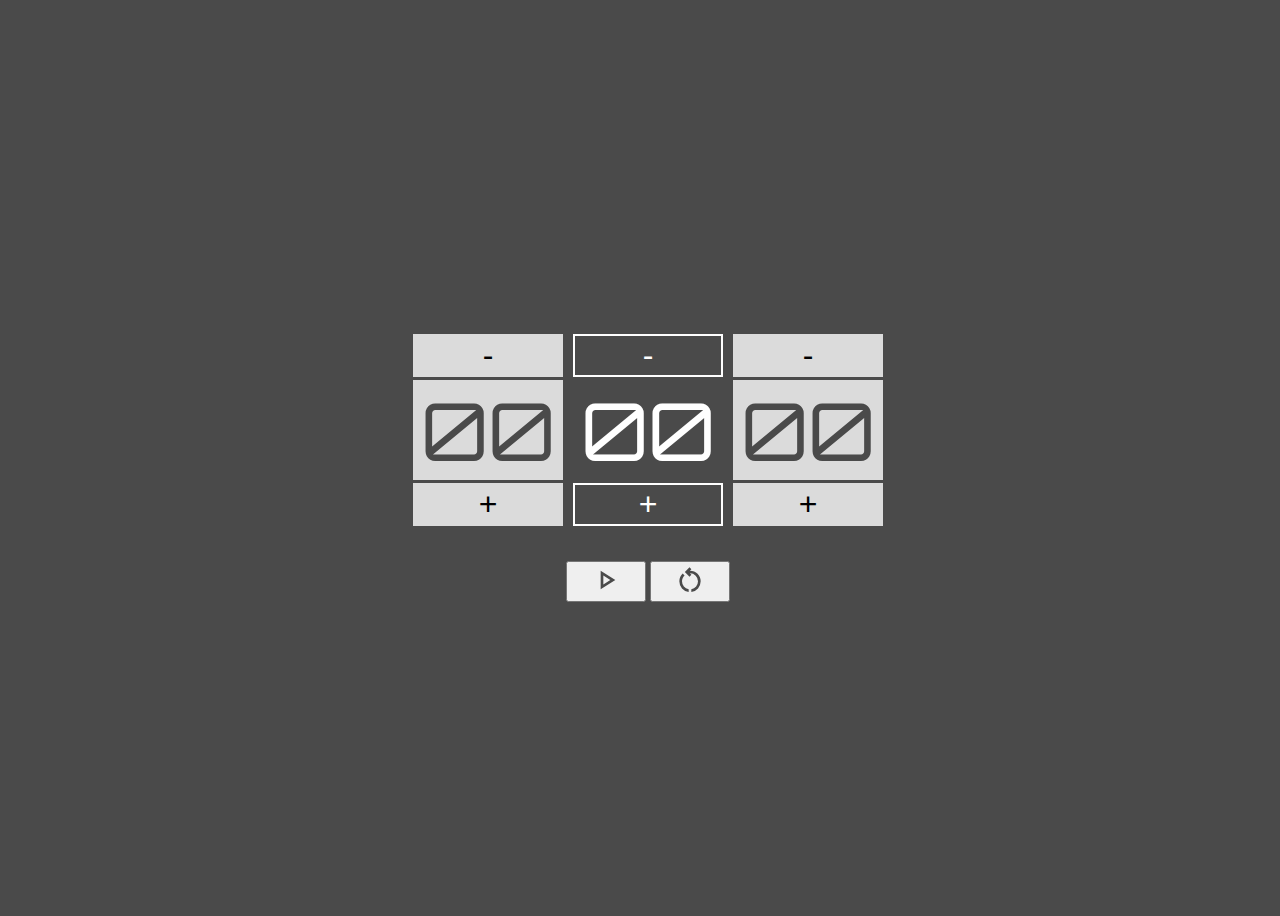
<file: countdown_timer/index.html>
<!DOCTYPE html>
<html lang="en">
<head>
    <meta charset="UTF-8">
    <meta name="viewport" content="width=device-width, initial-scale=1.0">
    <title>Countdown timer</title>
    <link rel="preconnect" href="https://fonts.googleapis.com">
    <link rel="preconnect" href="https://fonts.gstatic.com" crossorigin>
    <link href="https://fonts.googleapis.com/css2?family=Orbitron:wght@400..900&family=Press+Start+2P&display=swap" rel="stylesheet">
    <link rel="stylesheet" href="styles.css">
</head>
<body>
    <div class="clock">
        <div class="hours">
            <button onclick="adjustTime('hours', -1)">-</button>
            <div class="time-box" id="hours">00</div>
            <button onclick="adjustTime('hours', 1)">+</button>
        </div>
        <div class="minutes">
            <button onclick="adjustTime('minutes', -1)">-</button>
            <div class="time-box" id="minutes">00</div>
            <button onclick="adjustTime('minutes', 1)">+</button>
        </div>
        <div class="seconds">
            <button onclick="adjustTime('seconds', -1)">-</button>
            <div class="time-box" id="seconds">00</div>
            <button onclick="adjustTime('seconds', 1)">+</button>
        </div>
        
    </div>
    <div class="controls">
        <button id="start"><svg xmlns="http://www.w3.org/2000/svg" height="32px" viewBox="0 -960 960 960" width="64px" fill="#4a4a4a"><path d="M320-200v-560l440 280-440 280Zm80-280Zm0 134 210-134-210-134v268Z"/></svg></button>
        <button id="reset"><svg xmlns="http://www.w3.org/2000/svg" height="32px" viewBox="0 -960 960 960" width="64px" fill="#4a4a4a"><path d="M440-122q-121-15-200.5-105.5T160-440q0-66 26-126.5T260-672l57 57q-38 34-57.5 79T240-440q0 88 56 155.5T440-202v80Zm80 0v-80q87-16 143.5-83T720-440q0-100-70-170t-170-70h-3l44 44-56 56-140-140 140-140 56 56-44 44h3q134 0 227 93t93 227q0 121-79.5 211.5T520-122Z"/></svg></button>
    </div>
    <script src="app.js"></script>
</body>
</html>
</file>
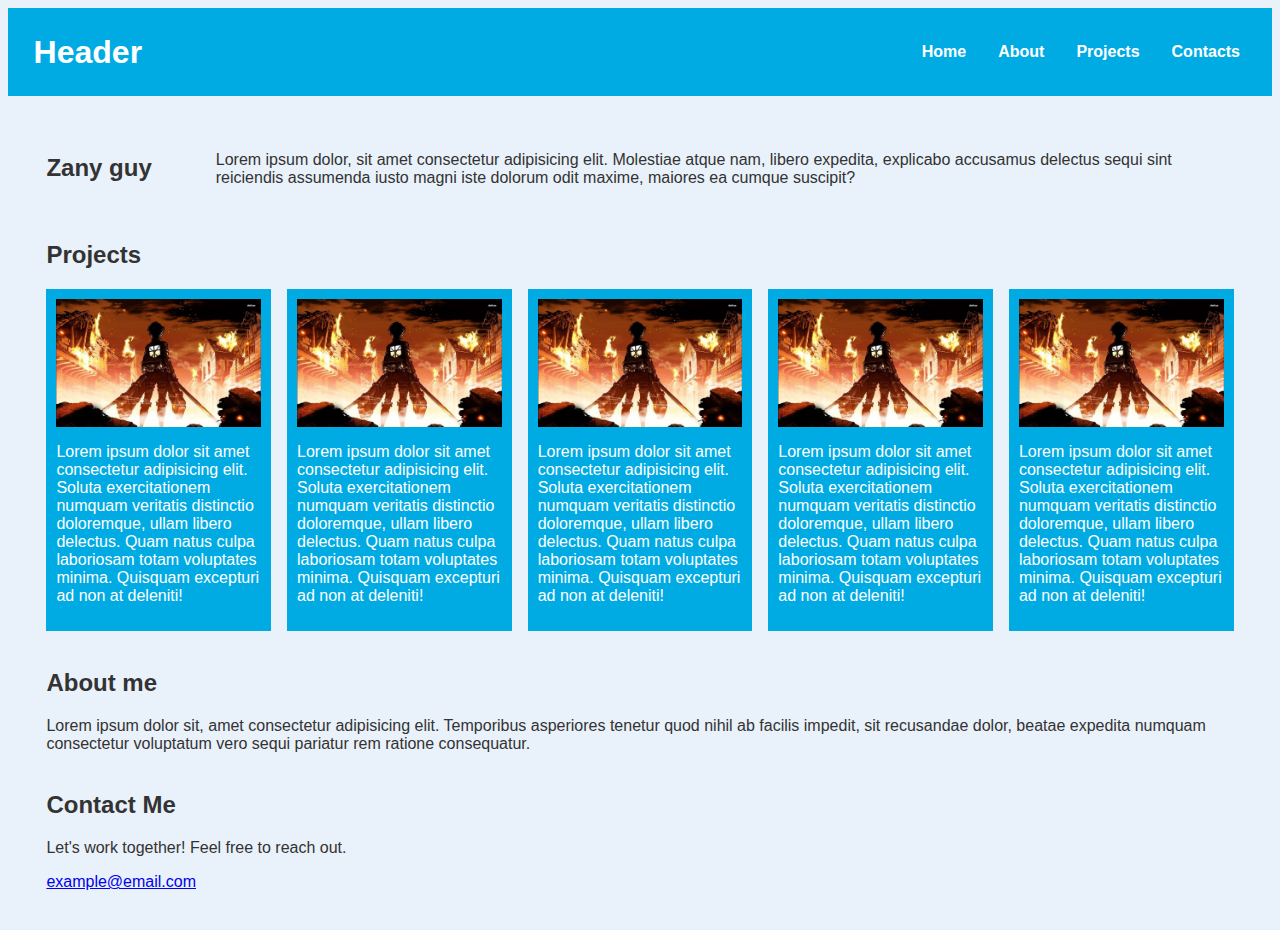
<file: personal_portfolio1/index.html>
<!DOCTYPE html>
<html lang="en">
  <head>
    <meta charset="UTF-8" />
    <meta name="viewport" content="width=device-width,initial-scale=1.0" />
    <title>Personal Portfolio</title>
    <link rel="stylesheet" href="styles.css" />
  </head>
  <body>
    <header class="header">
      <h1 class="logo">Header</h1>
      <nav>
        <ul class="nav-list">
          <li><a href="#home">Home</a></li>
          <li><a href="#about">About</a></li>
          <li><a href="#projects">Projects</a></li>
          <li><a href="#contacts">Contacts</a></li>
        </ul>
      </nav>
    </header>
    <main>
      <section id="home">
        <h2>Zany guy</h2>
        <p>
          Lorem ipsum dolor, sit amet consectetur adipisicing elit. Molestiae
          atque nam, libero expedita, explicabo accusamus delectus sequi sint
          reiciendis assumenda iusto magni iste dolorum odit maxime, maiores ea
          cumque suscipit?
        </p>
      </section>
      <section id="projects">
        <h2>Projects</h2>
        <div class="container">
          <div class="project">
            <img src="image.jpg" alt="attack on titan" />
            <p>
              Lorem ipsum dolor sit amet consectetur adipisicing elit. Soluta
              exercitationem numquam veritatis distinctio doloremque, ullam
              libero delectus. Quam natus culpa laboriosam totam voluptates
              minima. Quisquam excepturi ad non at deleniti!
            </p>
          </div>
          <div class="project">
            <img src="image.jpg" alt="attack on titan" />
            <p>
              Lorem ipsum dolor sit amet consectetur adipisicing elit. Soluta
              exercitationem numquam veritatis distinctio doloremque, ullam
              libero delectus. Quam natus culpa laboriosam totam voluptates
              minima. Quisquam excepturi ad non at deleniti!
            </p>
          </div>
          <div class="project">
            <img src="image.jpg" alt="attack on titan" />
            <p>
              Lorem ipsum dolor sit amet consectetur adipisicing elit. Soluta
              exercitationem numquam veritatis distinctio doloremque, ullam
              libero delectus. Quam natus culpa laboriosam totam voluptates
              minima. Quisquam excepturi ad non at deleniti!
            </p>
          </div>
          <div class="project">
            <img src="image.jpg" alt="attack on titan" />
            <p>
              Lorem ipsum dolor sit amet consectetur adipisicing elit. Soluta
              exercitationem numquam veritatis distinctio doloremque, ullam
              libero delectus. Quam natus culpa laboriosam totam voluptates
              minima. Quisquam excepturi ad non at deleniti!
            </p>
          </div>
          <div class="project">
            <img src="image.jpg" alt="attack on titan" />
            <p>
              Lorem ipsum dolor sit amet consectetur adipisicing elit. Soluta
              exercitationem numquam veritatis distinctio doloremque, ullam
              libero delectus. Quam natus culpa laboriosam totam voluptates
              minima. Quisquam excepturi ad non at deleniti!
            </p>
          </div>
          
        </div>
      </section>
      <section id="about">
        <h2>About me</h2>
        Lorem ipsum dolor sit, amet consectetur adipisicing elit. Temporibus
        asperiores tenetur quod nihil ab facilis impedit, sit recusandae dolor,
        beatae expedita numquam consectetur voluptatum vero sequi pariatur rem
        ratione consequatur.
      </section>
      <section id="contacts">
        <h2>Contact Me</h2>
        <p>Let's work together! Feel free to reach out.</p>
        <a href="mailto:example@email.com">example@email.com</a>
      </section>
    </main>
  </body>
</html>
</file>
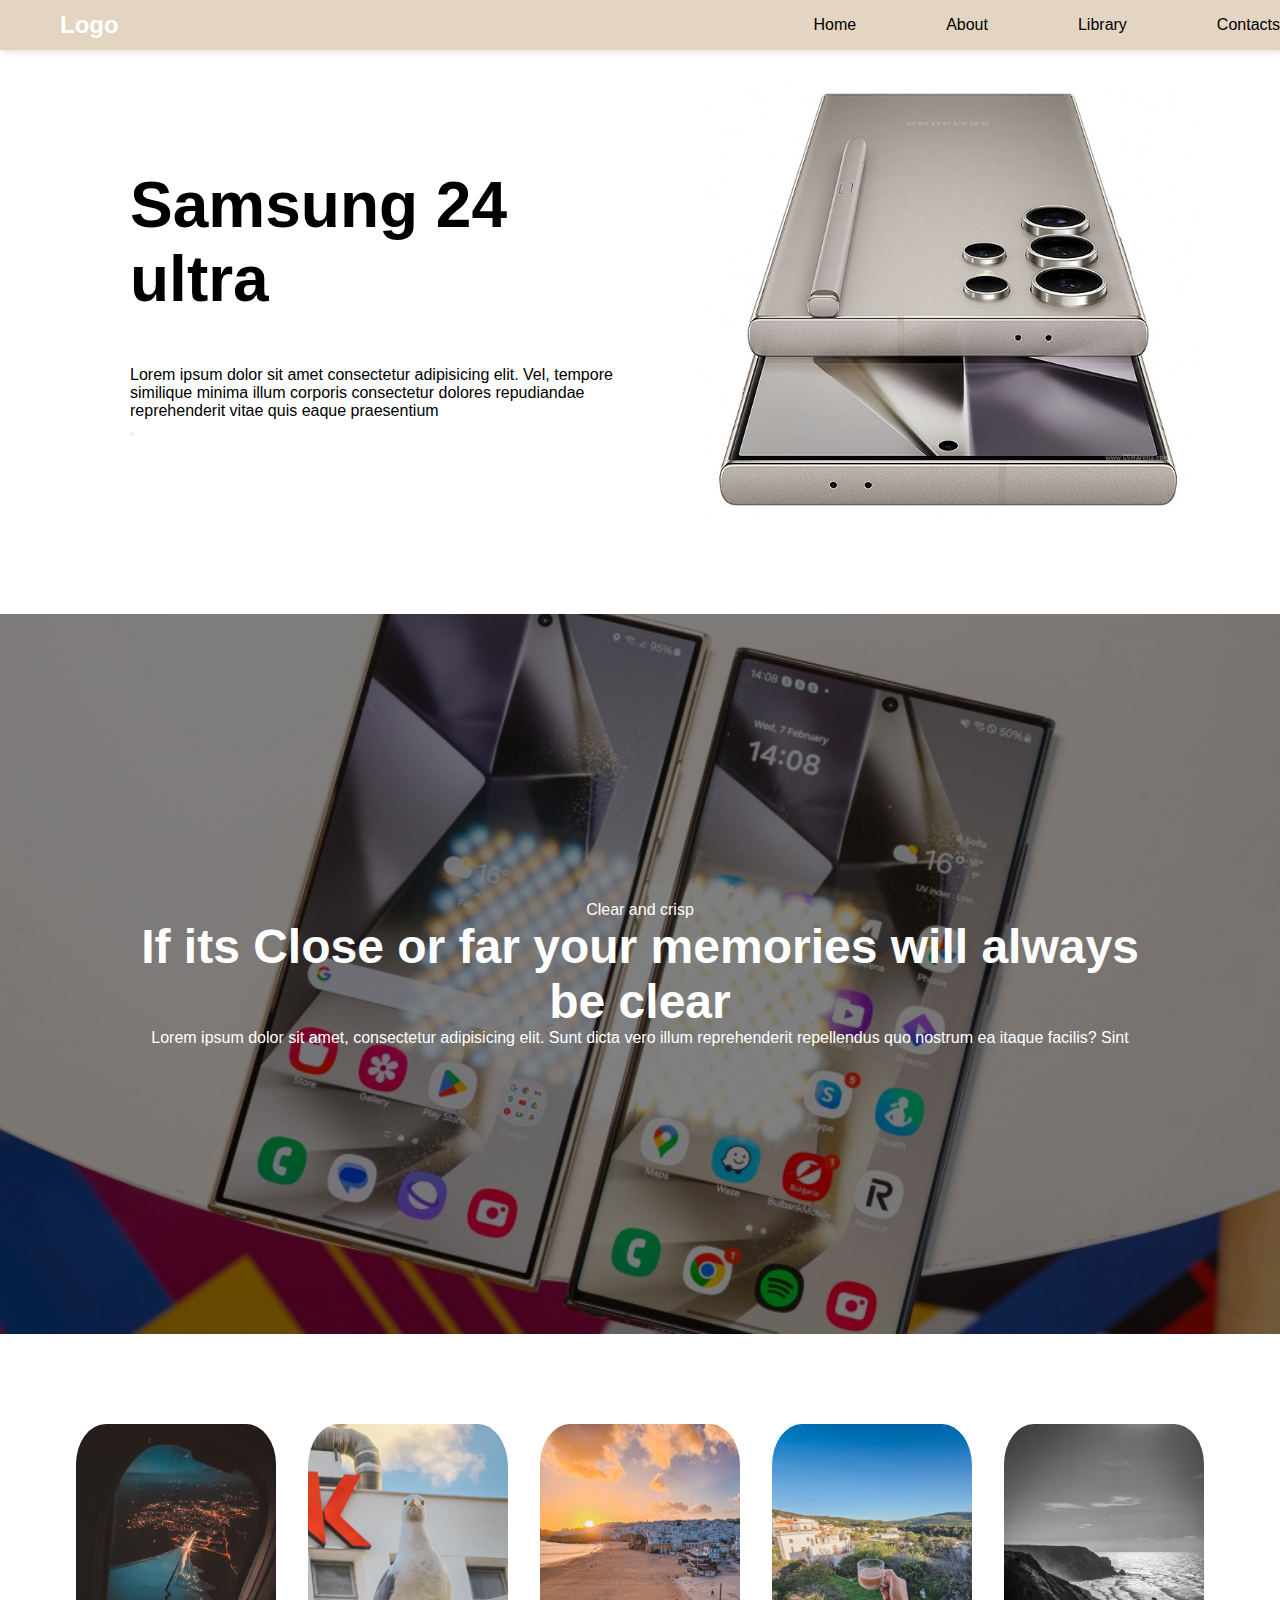
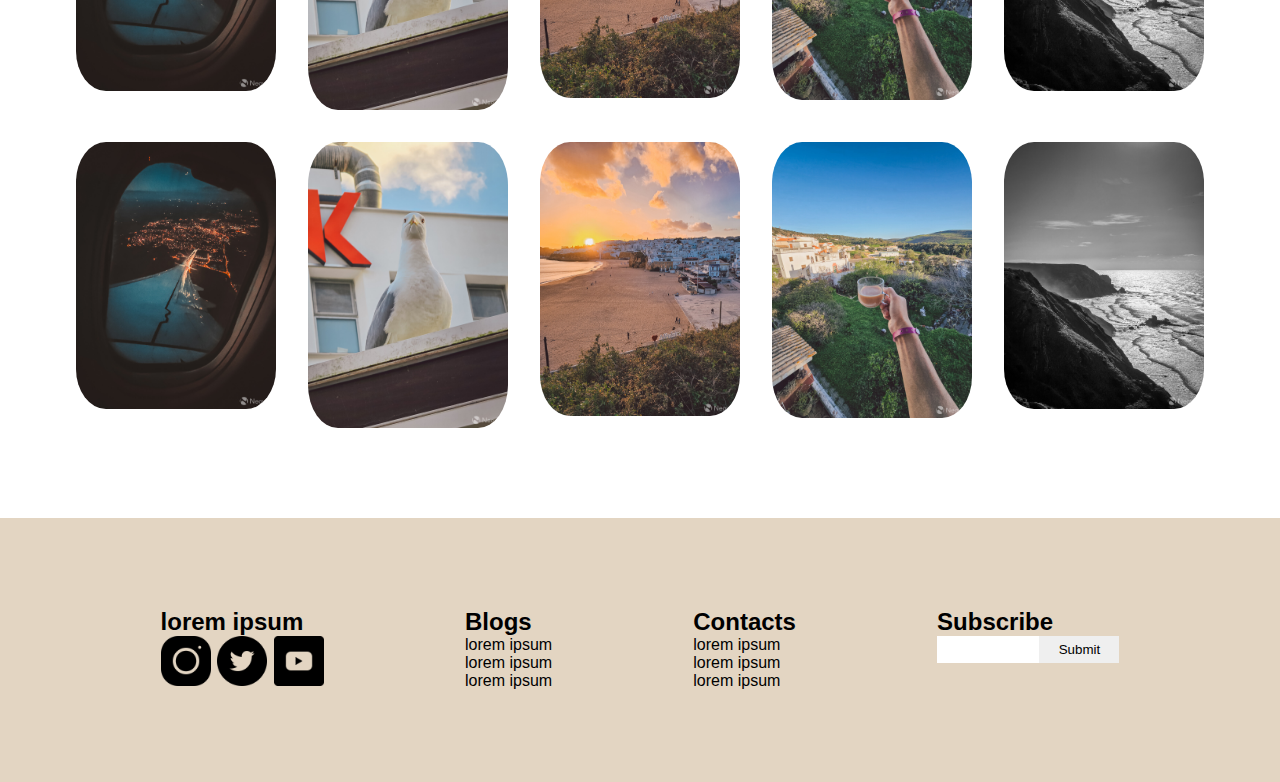
<file: product landing page/index.html>
<!DOCTYPE html>
<html lang="en">
<head>
    <meta charset="UTF-8">
    <meta name="viewport" content="width=device-width, initial-scale=1.0">
    <title>Samsung 24 ultra</title>
    <link rel="stylesheet" href="styles.css">
</head>
<body>
    <nav>
        <ul>
            <li><a href="#" class="logo">Logo</a></li>
            <li><a href="#">Home</a></li>
            <li><a href="#">About</a></li>
            <li><a href="#">Library</a></li>
            <li><a href="#">Contacts</a></li>
        </ul>
    </nav>

    <section id="home">
        <div>
            <h1>Samsung 24 ultra</h1>
            <p>Lorem ipsum dolor sit amet consectetur adipisicing elit. Vel, tempore similique minima illum corporis consectetur dolores repudiandae reprehenderit vitae quis eaque praesentium </p>
            <button class="subscribe"></button>
        </div>

        <div>
            <img src="product_images/samsung-galaxy-s24-ultra-5g-sm-s928-4.jpg" alt="The Samsung 24 ultra in all its glory">
        </div>

    </section>

    <section id="about">
        
        <p>Clear and crisp</p>
        <h2>
            If its Close or far your memories will always be clear
        </h2>
        <p>Lorem ipsum dolor sit amet, consectetur adipisicing elit. Sunt dicta vero illum reprehenderit repellendus quo nostrum ea itaque facilis? Sint</p>
    </section>

    <section id="photos">
        <img src="product_images/1710360986_20240224_180908.jpg" alt="">
        <img src="product_images/1710361047_20240226_174946.jpg" alt="">
        <img src="product_images/1710361061_20240226_180745.jpg" alt="">
        <img src="product_images/1710361201_20240228_170545.jpg" alt="">
        <img src="product_images/1710361229_cordoama_-_20240227_161936.jpg" alt=""> 
        <img src="product_images/1710360986_20240224_180908.jpg" alt="">
        <img src="product_images/1710361047_20240226_174946.jpg" alt="">
        <img src="product_images/1710361061_20240226_180745.jpg" alt="">
        <img src="product_images/1710361201_20240228_170545.jpg" alt="">
        <img src="product_images/1710361229_cordoama_-_20240227_161936.jpg" alt=""> 
    </section>

    <section id="contacts">
        <div class="box">
            <h3>lorem ipsum</3>
            <div class="container">
                <img class="socials" src="product_images/icons/instagram_1946461.png" alt="">
                <img class="socials" src="product_images/icons/twitter_4401454.png" alt="">
                <img class="socials" src="product_images/icons/youtube_2931616.png" alt="">
            </div>
        </div>
        

        <div>
            <h3>Blogs</h3>
            <p>lorem ipsum</p>
            <p>lorem ipsum</p>
            <p>lorem ipsum</p>
        </div>

        <div>
            <h3>Contacts</h3>
            <p>lorem ipsum</p>
            <p>lorem ipsum</p>
            <p>lorem ipsum</p>

        </div>

        <div>
            <h3>Subscribe</h3>
            <input type="email"><input type="submit">
        </div>
    </section>
</body>
</html>
</file>
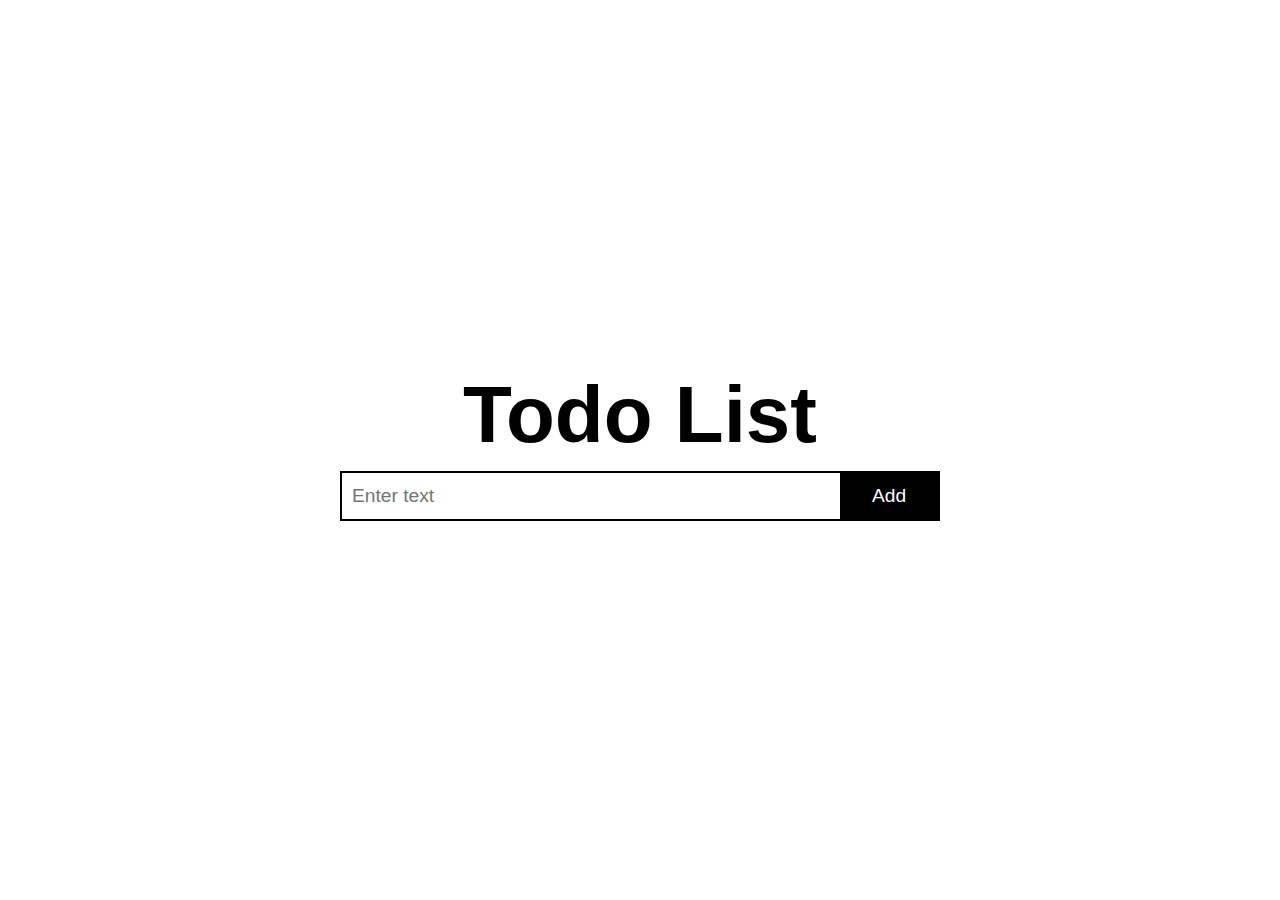
<file: Todo_list/index.html>
<!DOCTYPE html>
<html lang="en">
<head>
    <meta charset="UTF-8">
    <meta name="viewport" content="width=device-width, initial-scale=1.0">
    <title>Todo list Website</title>
    <link rel="stylesheet" href="styles.css">
</head>
<body>
    <div id="container">
        <h1>Todo List</h1>
        <div id="input_bar">
            <input id="input" type="text" placeholder="Enter text">
            <button id="add">Add</button>
        </div>
        <ul id='task_list'>

        </ul>
    </div>
    <script src="app.js"></script>
</body>
</html>
</file>
<file: countdown_timer/styles.css>
* {
    box-sizing: border-box;
}

body {
    height: 100vh;
    width: 100vw;
    display: flex;
    flex-direction: column;
    justify-content: center;
    align-items: center;
    gap: 15px;
    background-color: rgb(74, 74, 74);
}
.clock {
    display: flex;
    column-gap: 10px;
    padding: 20px;
    
}
.hours, .minutes, .seconds {
    display: flex;
    flex-direction: column;
    align-items: center;
    color: white;
    
}

.clock button {
    width: 100%;
    font-size: 2rem;
}

.clock div {
    font-size: 5rem;
    font-family: 'Orbitron';
    background-color: rgb(219, 219, 219);
    color: rgb(74, 74, 74);
}

.minutes div {
    display: flex;
    justify-content: center;
    background-color: rgb(74, 74, 74);
    color: white;
    border-top: solid rgb(74, 74, 74);
    border-bottom: solid rgb(74, 74, 74);
    width: 150px;
}
.minutes button {
    background-color: rgb(74, 74, 74);
    color: white;
    border: solid 2px white;
}

.hours button, .seconds button {
    background-color: rgb(219, 219, 219);
    border: solid 2px rgb(219, 219, 219);
}

.hours div, .seconds div {
    display: flex;
    justify-content: center;
    background-color: rgb(219, 219, 219);
    border-top: solid;
    border-bottom: solid;
    width: 150px;
    
}

.minutes button:hover {
    background-color: rgb(219, 219, 219);
    color: rgb(74, 74, 74);
    border: solid 2px rgb(74, 74, 74);
}

.hours button:hover, .seconds button:hover {
    background-color: rgb(74, 74, 74);
    color: white;
    border: solid 2px white;
}

.hidden-button button{
    display: none;
}
</file>
<file: personal_portfolio1/styles.css>
:root {
  --background-color: #e9f1fa;
  --font-color: #333333;
  --primary-color: #00abe4;
  --secondary-color: white;
}

body {
  background-color: var(--background-color);
  color: var(--font-color);
  font-family: Arial, Helvetica, sans-serif;
}

.header {
  background-color: var(--primary-color);
  color: var(--font-color);
  display: flex;
  flex-direction: row;
  justify-content: space-between;
  align-items: center;
}

h1 {
  margin: 2vw;
  color: var(--secondary-color);
}

.nav-list {
  display: flex;
  justify-content: space-between;
  gap: 2rem;
  list-style: none;
  padding: 2rem;
  margin: 0;
}

#home,
#about,
#projects,
#contacts {
  margin: 3vw;
}

.nav-list li a {
  text-decoration: none;
  color: var(--font-color);
  font-size: clamp(0.5rem, 2.5vw, 1rem);
  font-weight: bold;
  color: var(--secondary-color);
  transition: color 0.3s ease-in-out, padding 0.2s ease-in-out;
}
.nav-list li a:hover {
  padding: 1rem;
  background-color: var(--secondary-color);
  color: var(--font-color);
}

#home {
  display: flex;
  gap: 5vw;
  color: var(--font-color);
}

#home h2 {
  white-space: nowrap;
}

.container {
  display: grid;
  grid-template-columns: repeat(auto-fit, minmax(200px, 1fr));
  gap: 1rem;
}
.project {
  display: flex;
  flex-direction: column;
  background-color: var(--primary-color);
  color: var(--secondary-color);
  padding: 10px;
}

@media (max-width: 600px) {
  .header {
    flex-direction: column;
    align-items: center;
  }

  .nav-list {
    flex-direction: row;
    align-items: center;
    gap: 1rem;
  }

  .nav-list li a {
    font-size: 1rem;
  }

  #home {
    flex-direction: column;
    text-align: center;
  }
}
</file>
<file: product landing page/styles.css>
* {
    margin: 0;
    padding: 0;
    font-family: Arial, Helvetica, sans-serif;
}

body {
    max-height: 100vh;
}


nav {
    background-color: rgb(227, 213, 194);
    box-shadow: 3px 3px 5px rgba(0, 0, 0, 0.1);
    margin-bottom: 2rem;
    width: 100%;
}


nav ul {  
    display: flex;
    flex-direction: row;
    gap: 30px;
    justify-content: flex-end;
    width: 100%;
    list-style: none;
    align-items: center;
    
}

nav ul li {
    height: 50px;
}

nav ul li a {
    color: black;
    font-size: 1rem;
    text-decoration: none;
    display: flex;
    align-items: center; /* Centers text vertically */
    justify-content: center; /* Centers text horizontally */
    padding: 0 30px; /* Adds padding for better spacing */
    width: 100%; /* Ensures full width */
    height: 100%;
}


nav ul li a:hover{
    color: white;
    font-size: 1rem;
    text-decoration: none;
}


nav ul li:first-child {
    margin-right: auto;
}

.logo {
    font-size: 1.5rem;
    font-weight: 700;
}
.logo:hover{
    color: white;
    font-size: 1.5rem;
    text-decoration: none;
}

#home {
    display: flex;
    justify-content: center;
    gap: 20px;
    align-items: center;
}

#home div {
    margin-left: 3rem;
    max-width: 500px;
}
#home div h1{
    font-size: 4rem;
    margin-bottom: 50px;
}

#home div img {
    width: 100%;
    height: auto;
    min-width: 200px;
}

#about {
    position: relative;
    width: 100%;
    height: 80vh;
    background: url(product_images/gsmarena_006.jpg);
    background-position: center;
    background-size: cover;
    text-align: center;
    display: flex;
    flex-direction: column;
    align-items: center;
    justify-content: center;
    margin: 10vh auto;
    overflow: hidden;
}

#about::before {
    content: "";
    position: absolute;
    top: 0;
    left: 0;
    width: 100%;
    height: 100%;
    background: rgba(0, 0, 0, 0.5); /* Adjust opacity (0.5 = 50% darker) */
}

#about h2, 
#about p {
    position: relative; /* Ensures text is above the overlay */
    color: white;
    max-width: 80%;
    z-index: 1;
}

#about h2 {
    font-size: 3rem;
}

#photos {
    display: grid;
    grid-template-columns: repeat(auto-fit, minmax(100px, 200px));
    gap: 2rem;
    margin: 2rem;
    justify-content: center;
    margin-bottom: 10vh;
}

#photos img{
    width: 100%;
    height: auto;
    border-radius: 15%;
}

#contacts {
    background-color: rgb(227, 213, 194);
    color: black;
    display: flex;
    flex-direction: row;
    justify-content: space-around;
    padding: 10vh;
}

#contacts h3 {
    font-size: 1.5rem;
    margin: auto;
}


.socials {
    width:50px;
    height: auto;

}

input[type = "email"] {
    border: none;
    width: 8vw;
    height: 3vh;
    
}

input[type = "submit"] {
    border: none;
    width: 80px;
    height: 3vh;
    
}

@media(max-width: 700px) {
    

    nav ul {
        flex-direction: column;
        justify-content: center;
        align-content: center;
        gap: 5px;
    }
    nav ul li a {
        padding: 0;
    }

    nav ul li:first-child {
        margin-right: 0;
    }

    #home {
        flex-direction: column-reverse;
    }

    #contacts {
        background-color: rgb(227, 213, 194);
        color: black;
        display: flex;
        flex-direction: row;
        justify-content: space-around;
        padding: 10vh;
        gap:10px;
    }

    #about h2 {
        font-size: 2rem;
    }
    
    #contacts h3 {
        font-size: 1rem;
        margin: auto;
    }
    
    
    .socials {
        width:30px;
        height: auto;
    
    }
    
    input[type = "email"] {
        border: none;
        width: 100px;
        height: 20px;
        
    }
    
    input[type = "submit"] {
        border: none;
        width: 50px;
        height: 20px;
        
    }


}
</file>
<file: Todo_list/styles.css>
* {
    margin: 0;
    padding: 0;
    font-family: 'Segoe UI', Tahoma, Geneva, Verdana, sans-serif;
}

body {
    height: 100vh;
    display: flex;
    justify-content: center;
    align-content: center;

}

#container {
    margin: auto;
    display: flex;
    flex-direction: column;
    justify-content: center;
    align-content: center;
    gap: 10px;
    text-align: center;
}

#container h1 {
    font-size: 5rem;
}

#input_bar {
    display: flex;
    flex-direction: row;
    align-items: center;
}

#input {
    width: 500px;
    height: 50px;
    border: 2px solid #000;
    padding: 0 10px;
    box-sizing: border-box;
    font-size: 1.2rem;
    border-right: none;
}
#add {
    width: 100px;
    height: 50px;
    border: 2px solid #000;
    border-left: none;
    background-color: black;
    color: white;
    font-size: 1.2rem;
    cursor: pointer;
    box-sizing: border-box; /* Ensures button height matches input */
    
}

#task_list {
    list-style: none;
}

.task {
    display: flex;
    margin: 10px 0;
}

.task p {
    margin-right: auto;
    margin-left: 10px;
    font-size: 1.2rem;
}

.done_btn {
    width: 100px;
    background-color: #78f4ff;
    border: 2px solid black;
}
</file>
